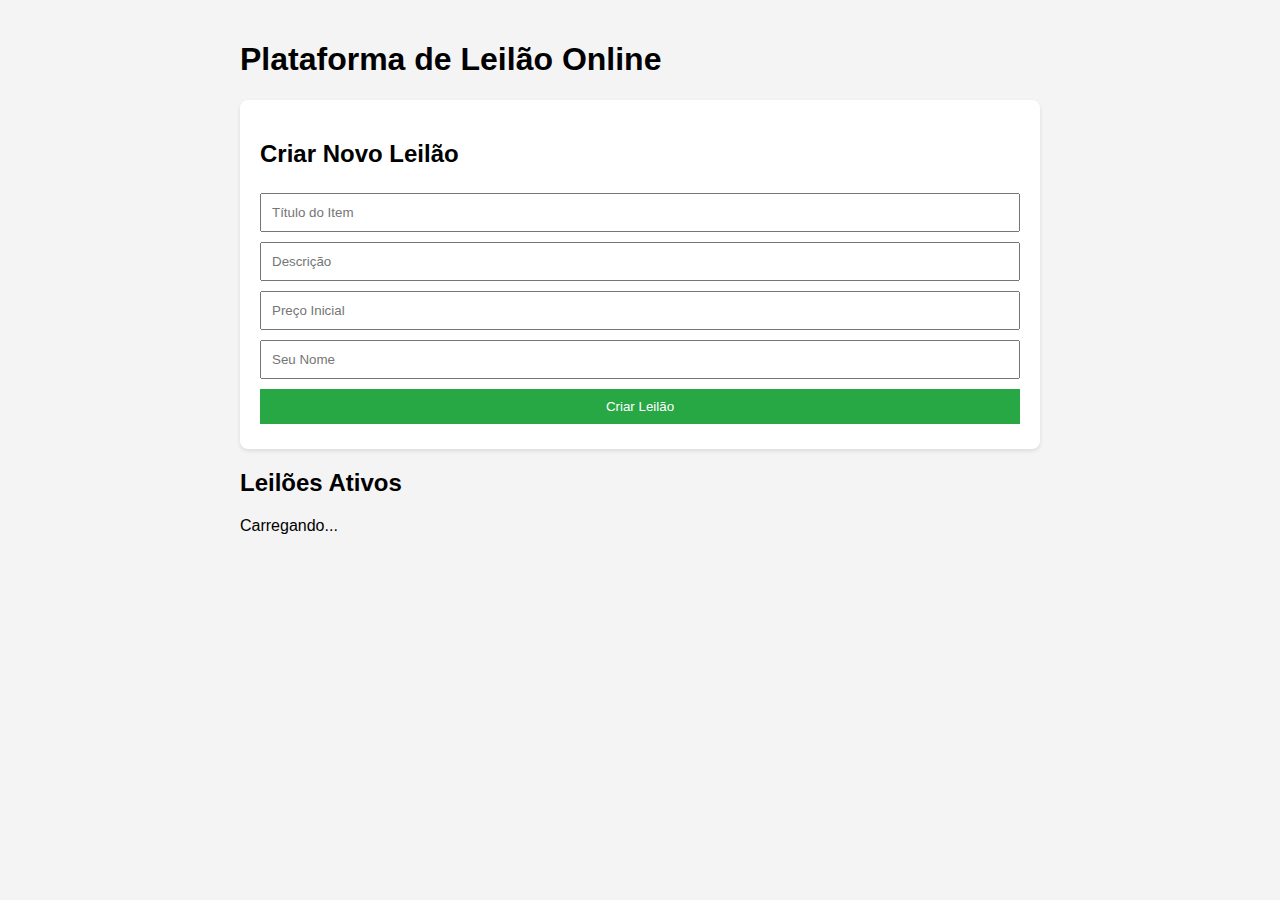
<file: frontend/index.html>
<!DOCTYPE html>
<html lang="pt-br">
<head>
    <meta charset="UTF-8">
    <meta name="viewport" content="width=device-width, initial-scale=1.0">
    <title>Leilão Distribuído</title>
    <link rel="stylesheet" href="style.css">
</head>
<body>
    <h1>Plataforma de Leilão Online</h1>
    
    <div class="card">
        <h2>Criar Novo Leilão</h2>
        <form onsubmit="createAuction(event)">
            <input type="text" id="title" placeholder="Título do Item" required>
            <input type="text" id="desc" placeholder="Descrição">
            <input type="number" id="price" placeholder="Preço Inicial" required>
            <input type="text" id="creator" placeholder="Seu Nome" required>
            <button type="submit">Criar Leilão</button>
        </form>
    </div>

    <h2>Leilões Ativos</h2>
    <div id="auctions-list">Carregando...</div>

    <script src="script.js"></script>
</body>
</html>
</file>
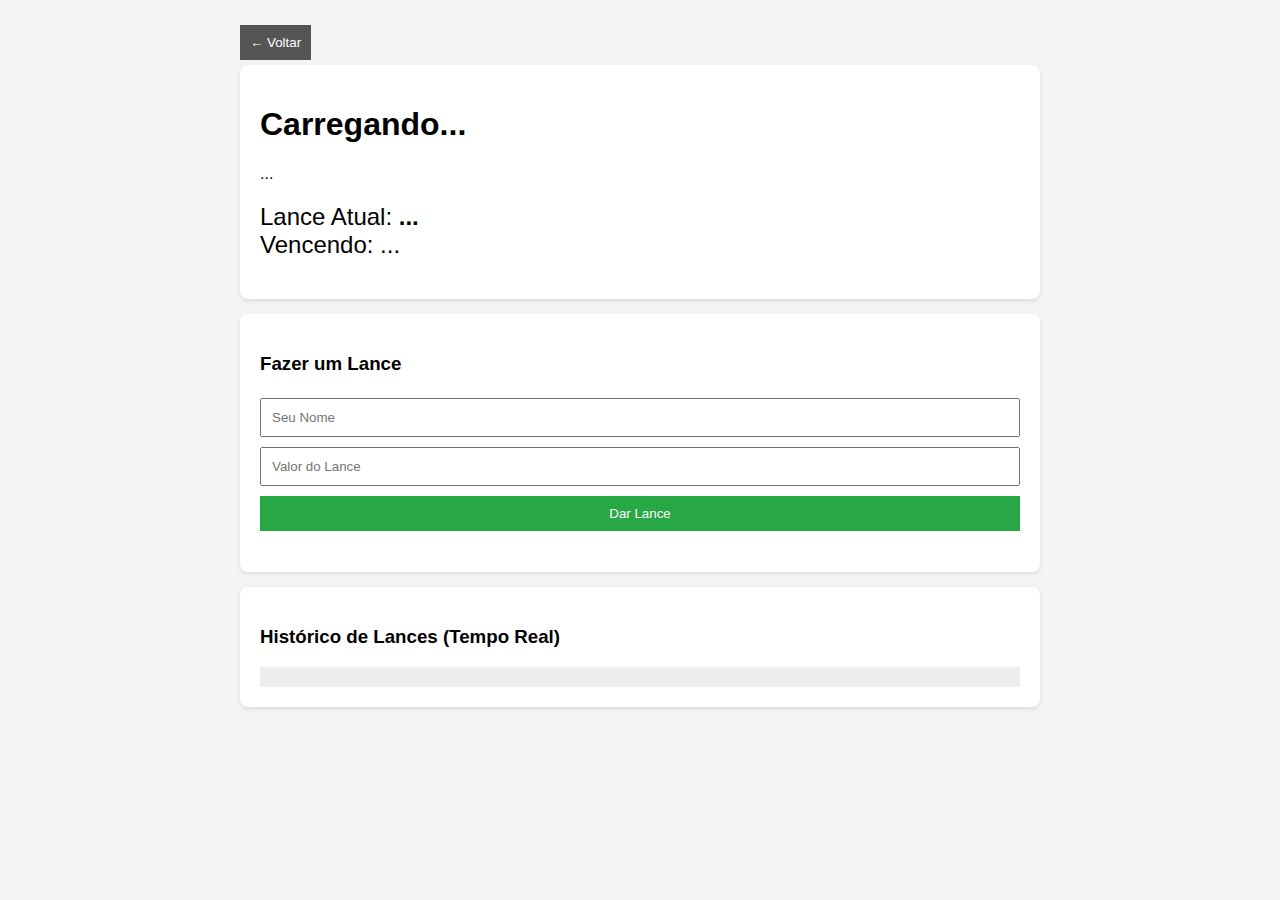
<file: frontend/auction.html>
<!DOCTYPE html>
<html lang="pt-br">
<head>
    <meta charset="UTF-8">
    <title>Sala de Leilão</title>
    <link rel="stylesheet" href="style.css">
</head>
<body>
    <button onclick="window.location.href='index.html'" style="background:#555; width:auto;">&larr; Voltar</button>

    <div class="card">
        <h1 id="auction-title">Carregando...</h1>
        <p id="auction-desc">...</p>
        <p id="timer" style="color: #d9534f; font-weight: bold;"></p>
        
        <div style="font-size: 1.5em; margin: 20px 0;">
            Lance Atual: <strong id="current-bid">...</strong> <br>
            Vencendo: <span id="highest-bidder">...</span>
        </div>
    </div>

    <div class="card">
        <h3>Fazer um Lance</h3>
        <form onsubmit="placeBid(event)">
            <input type="text" id="bid-user" placeholder="Seu Nome" required>
            <input type="number" id="bid-amount" placeholder="Valor do Lance" step="0.01" required>
            <button type="submit">Dar Lance</button>
        </form>
        <p id="msg"></p>
    </div>

    <div class="card">
        <h3>Histórico de Lances (Tempo Real)</h3>
        <div id="bid-history" class="bid-history"></div>
    </div>

    <script src="script.js"></script>
</body>
</html>
</file>
<file: frontend/style.css>
body { font-family: sans-serif; max-width: 800px; margin: 0 auto; padding: 20px; background-color: #f4f4f4; }
.card { background: white; padding: 20px; margin-bottom: 15px; border-radius: 8px; box-shadow: 0 2px 4px rgba(0,0,0,0.1); }
input, button { padding: 10px; margin: 5px 0; width: 100%; box-sizing: border-box; }
button { background-color: #28a745; color: white; border: none; cursor: pointer; }
button:hover { background-color: #218838; }
.bid-history { max-height: 200px; overflow-y: auto; background: #eee; padding: 10px; }
.bid-item { border-bottom: 1px solid #ddd; padding: 5px 0; }
.error { color: red; }
.success { color: green; }
</file>
